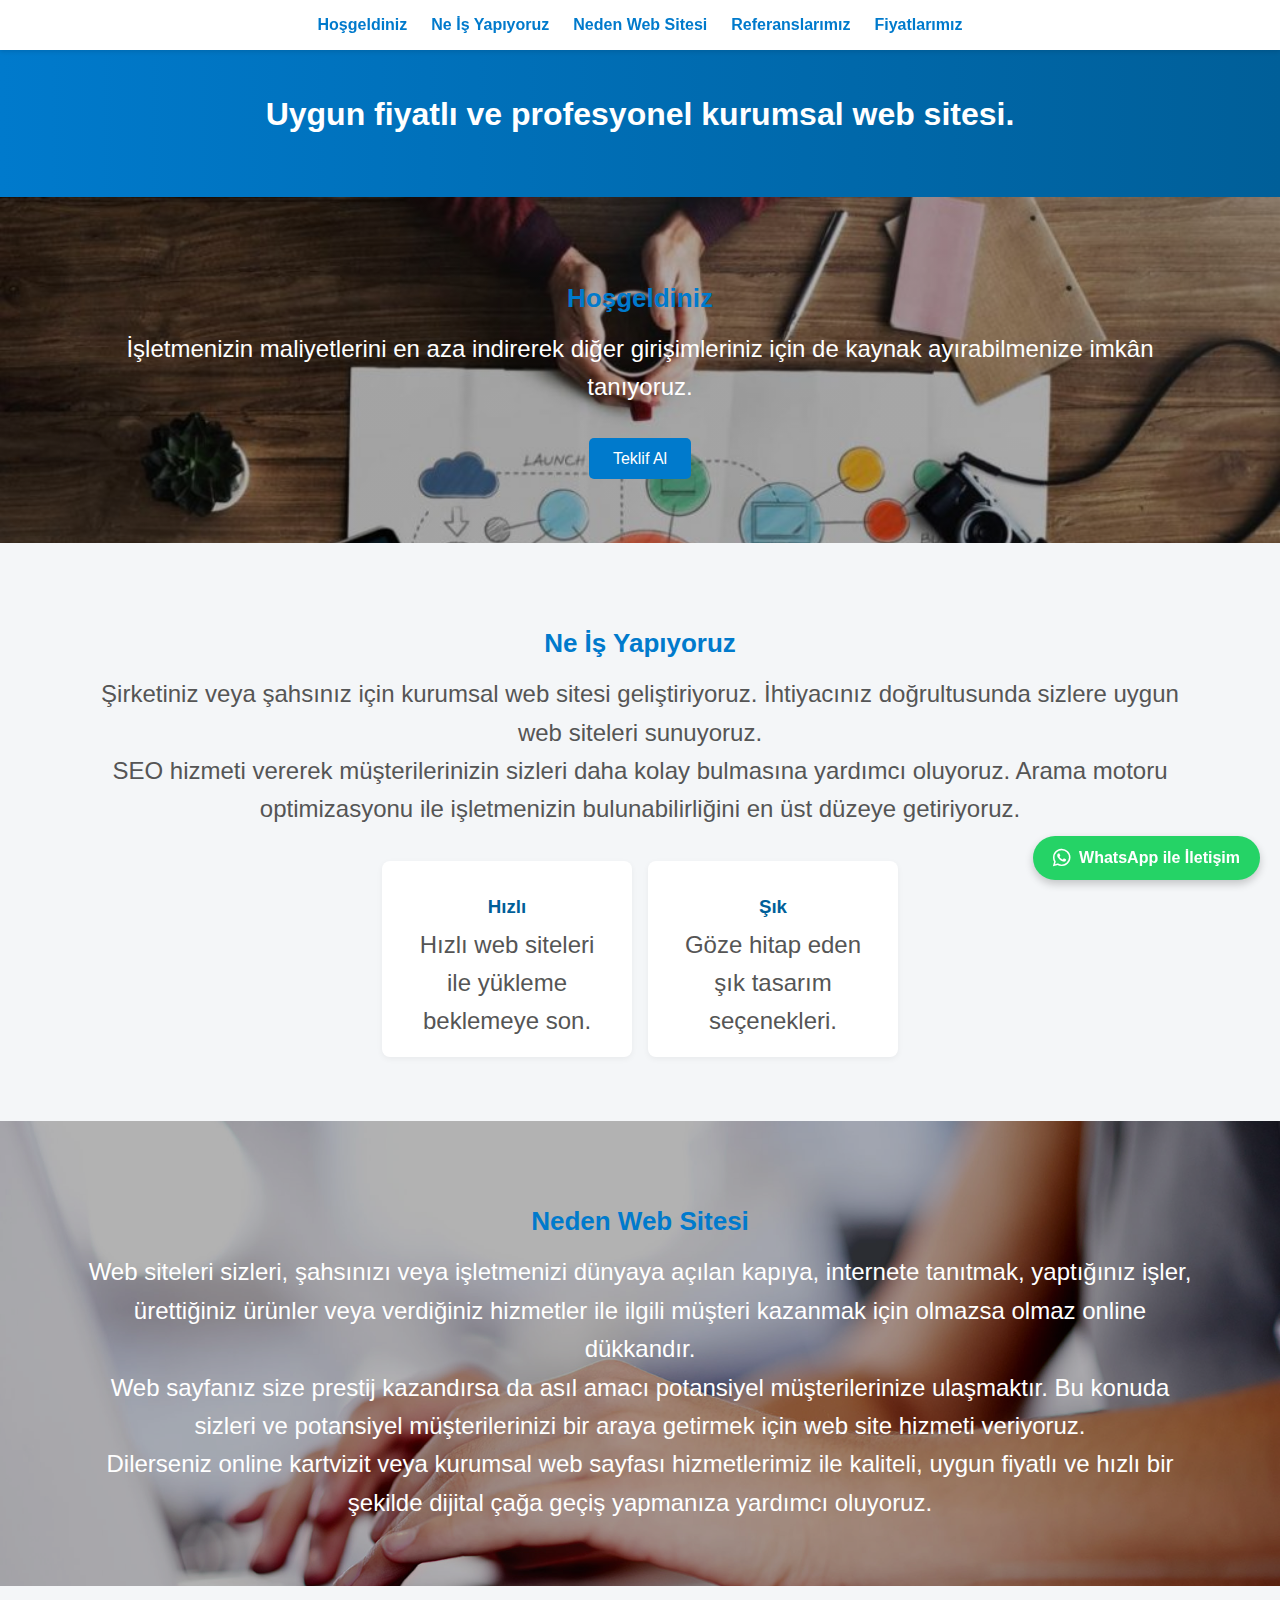
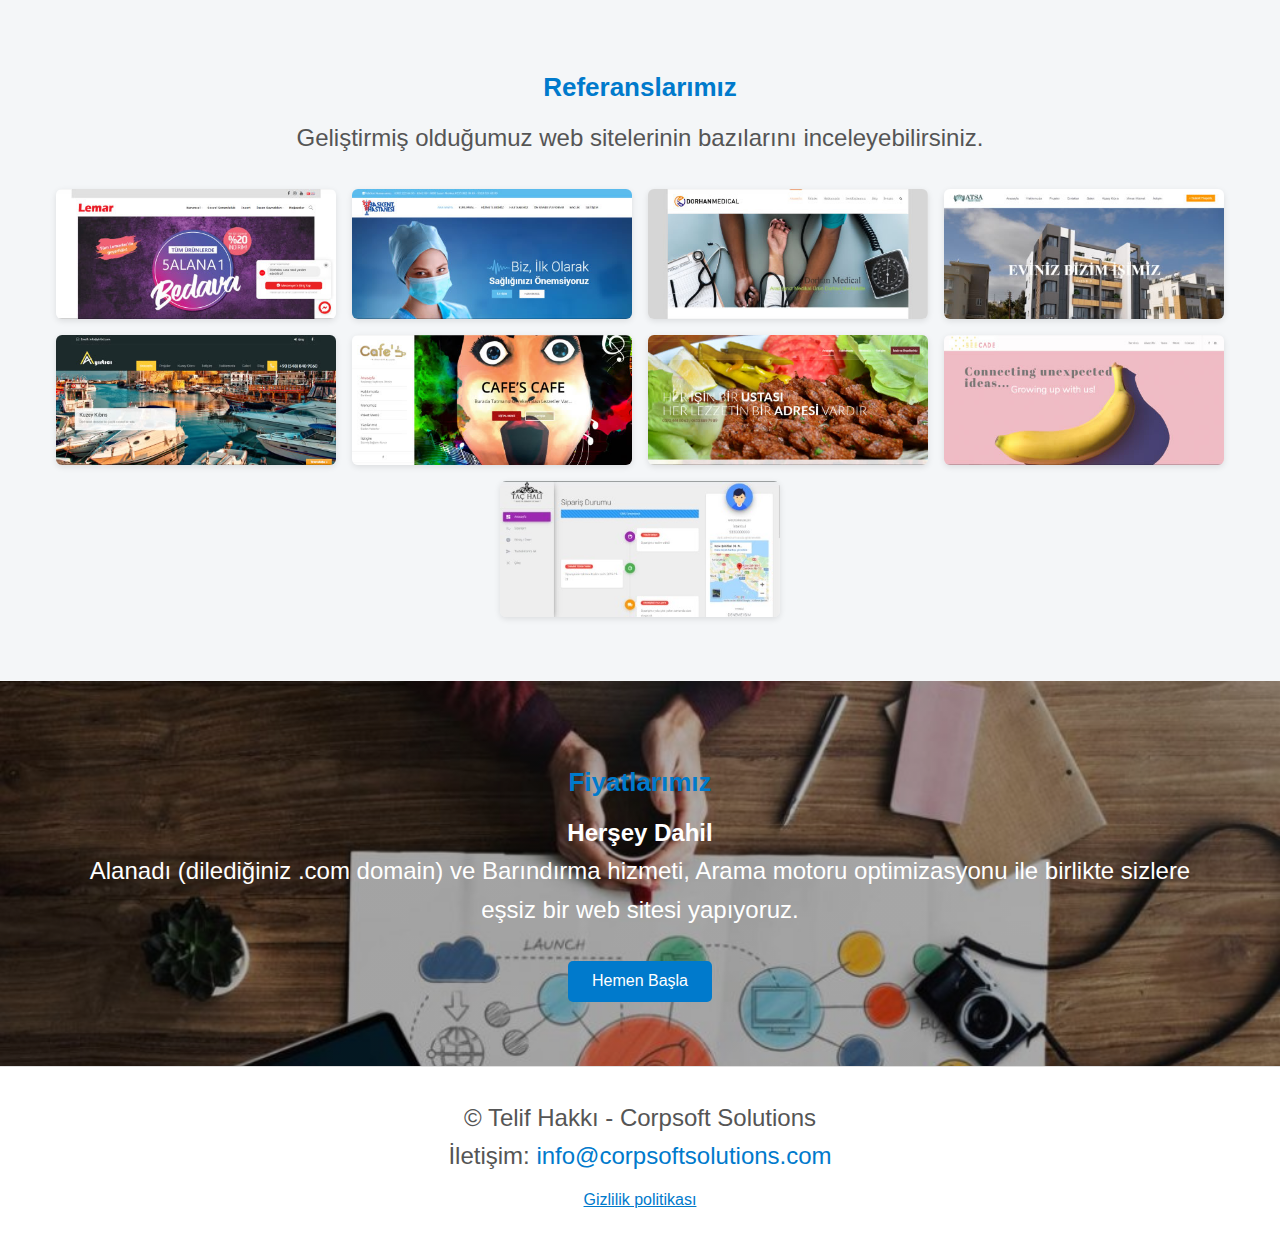
<file: index.html>
<!DOCTYPE html>
<html lang="tr">
<head>
  <meta charset="UTF-8">
  <meta name="viewport" content="width=device-width, initial-scale=1.0">
  <title>Web Sitesi - Uygun Fiyatlı ve Profesyonel</title>
    <link rel="stylesheet" type="text/css" href="main.css">
	<!-- Font Awesome (ikon için) -->
  <link rel="stylesheet" href="https://cdnjs.cloudflare.com/ajax/libs/font-awesome/6.4.0/css/all.min.css">
</head>
<body>
 <a href="https://api.whatsapp.com/send?phone=905338339396&text=Merhaba.%20Size%20https://corpsoftsolutions.com/%20adresinden%20ula%C5%9F%C4%B1yorum.." 
     class="whatsapp-float" target="_blank" rel="noopener">
    <i class="fab fa-whatsapp whatsapp-icon"></i> WhatsApp ile İletişim
  </a>
  <!-- Menü -->
  <nav>
    <ul>
      <li><a href="index.html#hosgeldiniz">Hoşgeldiniz</a></li>
      <li><a href="index.html#neis">Ne İş Yapıyoruz</a></li>
      <li><a href="index.html#neden">Neden Web Sitesi</a></li>
	        <li><a href="index.html#referans">Referanslarımız</a></li>
      <li><a href="index.html#fiyat">Fiyatlarımız</a></li>
    </ul>
  </nav>

  <!-- Başlık -->
  <header>
    <h1>Uygun fiyatlı ve profesyonel kurumsal web sitesi.</h1>
  </header>

  <!-- Hoşgeldiniz -->
  <section id="hosgeldiniz" style="background:linear-gradient(0deg, rgba(0, 0, 0, 0.3), rgba(0, 0, 0, 0.3)), url('kapak/corpsoft-solutions-web-site-tasarim-uygun-fiyatli-kapak-1.jpg'); background-size: cover;">
    <h2>Hoşgeldiniz</h2>
    <p class="colorWhite">İşletmenizin maliyetlerini en aza indirerek diğer girişimleriniz için de kaynak ayırabilmenize imkân tanıyoruz.</p>
    <a href="https://api.whatsapp.com/send?phone=905338339396&text=Merhaba.%20Size%20https://corpsoftsolutions.com/%20adresinden%20ula%C5%9F%C4%B1yorum" class="button">Teklif Al</a>
  </section>

  <!-- Ne İş Yapıyoruz -->
  <section id="neis">
    <h2>Ne İş Yapıyoruz</h2>
    <p>Şirketiniz veya şahsınız için kurumsal web sitesi geliştiriyoruz. İhtiyacınız doğrultusunda sizlere uygun web siteleri sunuyoruz.</p>
    <p>SEO hizmeti vererek müşterilerinizin sizleri daha kolay bulmasına yardımcı oluyoruz. Arama motoru optimizasyonu ile işletmenizin bulunabilirliğini en üst düzeye getiriyoruz.</p>
    <div class="features">
      <div class="feature">
        <h3>Hızlı</h3>
        <p>Hızlı web siteleri ile yükleme beklemeye son.</p>
      </div>
      <div class="feature">
        <h3>Şık</h3>
        <p>Göze hitap eden şık tasarım seçenekleri.</p>
      </div>
    </div>
  </section>

  <!-- Neden Web Sitesi -->
  <section id="neden" style="background:linear-gradient(0deg, rgba(0, 0, 0, 0.3), rgba(0, 0, 0, 0.3)), url('kapak/laptop-hands.jpg'); background-size: cover;">
    <h2>Neden Web Sitesi</h2>
    <p class="colorWhite">Web siteleri sizleri, şahsınızı veya işletmenizi dünyaya açılan kapıya, internete tanıtmak, yaptığınız işler, ürettiğiniz ürünler veya verdiğiniz hizmetler ile ilgili müşteri kazanmak için olmazsa olmaz online dükkandır.</p>
    <p class="colorWhite">Web sayfanız size prestij kazandırsa da asıl amacı potansiyel müşterilerinize ulaşmaktır. Bu konuda sizleri ve potansiyel müşterilerinizi bir araya getirmek için web site hizmeti veriyoruz.</p>
    <p class="colorWhite">Dilerseniz online kartvizit veya kurumsal web sayfası hizmetlerimiz ile kaliteli, uygun fiyatlı ve hızlı bir şekilde dijital çağa geçiş yapmanıza yardımcı oluyoruz.</p>
  </section>

  <!-- Referanslarımız -->
  <section id="referans">
    <h2>Referanslarımız</h2>
    <p>Geliştirmiş olduğumuz web sitelerinin bazılarını inceleyebilirsiniz.</p>
    <div class="gallery">
      <img src="referans/lemar-supermarket-corpsoft-solutions-referans.jpg" alt="Referans 1">
      <img src="referans/ozel-baskent-hastahanesi-corpsoft-solutions-referans.jpg" alt="Referans 2">
	   <img src="referans/dorhan-medical-corpsoft-solutions-referans.jpg" alt="Referans 3">
	    <img src="referans/atsa-insaat-emlak-corpsoft-solutions-referans.jpg" alt="Referans 4">
		 <img src="referans/yirtici-construction-corpsoft-solutions-referans.jpg" alt="Referans 5">
		  <img src="referans/cafes-cafe-corpsoft-solutions-referans.jpg" alt="Referans 6">
		   <img src="referans/urfali-osman-bey-konagi-corpsoft-solutions-referans.jpg" alt="Referans 7">
		    <img src="referans/beecade-corpsoft-solutions-referans.jpg" alt="Referans 8">
			 <img src="referans/tachali-takip-corpsoft-solutions-referans.jpg" alt="Referans 9">
    </div>
  </section>
  
  <!-- Fiyatlarımız -->
  <section id="fiyat" style="background:linear-gradient(0deg, rgba(0, 0, 0, 0.3), rgba(0, 0, 0, 0.3)), url('kapak/corpsoft-solutions-web-site-tasarim-uygun-fiyatli-kapak-1.jpg'); background-size: cover;">
    <h2>Fiyatlarımız</h2>
    <p class="colorWhite"><strong>Herşey Dahil</strong></p>
    <p class="colorWhite">Alanadı (dilediğiniz .com domain) ve Barındırma hizmeti, Arama motoru optimizasyonu ile birlikte sizlere eşsiz bir web sitesi yapıyoruz.</p>
    <a href="https://api.whatsapp.com/send?phone=905338339396&text=Merhaba.%20Size%20https://corpsoftsolutions.com/%20adresinden%20ula%C5%9F%C4%B1yorum" class="button">Hemen Başla</a>
  </section>
    <!-- Footer -->
  <footer style="background:#ffffff; padding:2rem 1rem; text-align:center; color:#777; border-top:1px solid #e0e0e0;">
    <p>&copy; Telif Hakkı - Corpsoft Solutions</p>
    <p>İletişim: <a href="mailto:info@corpsoftsolutions.com" style="color:#007acc; text-decoration:none;">info@corpsoftsolutions.com</a></p>
    <div style="margin-top:1rem;">
      <a href="gizlilik-politikasi.html" target="_blank" style="margin:0 0.5rem; color:#007acc;">Gizlilik politikası</a>
    </div>
  </footer>

</body>
</html>
</file>
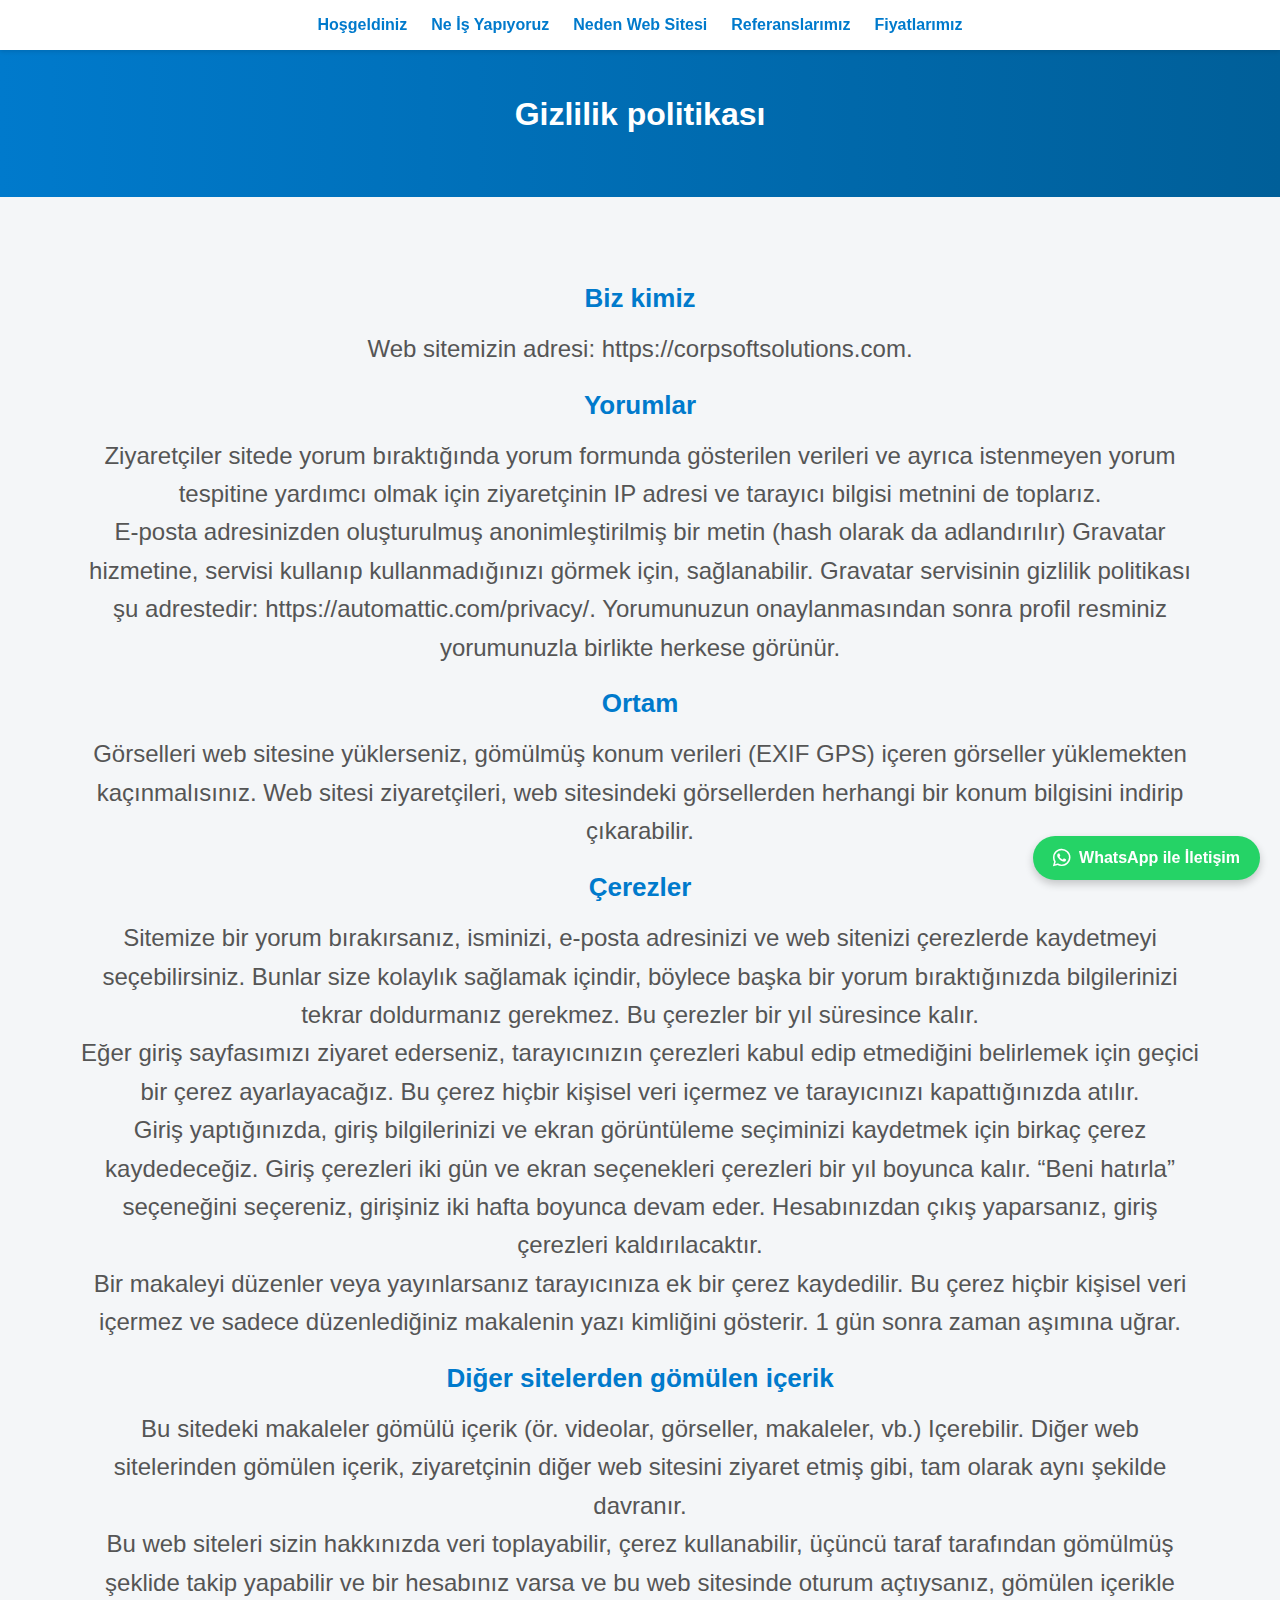
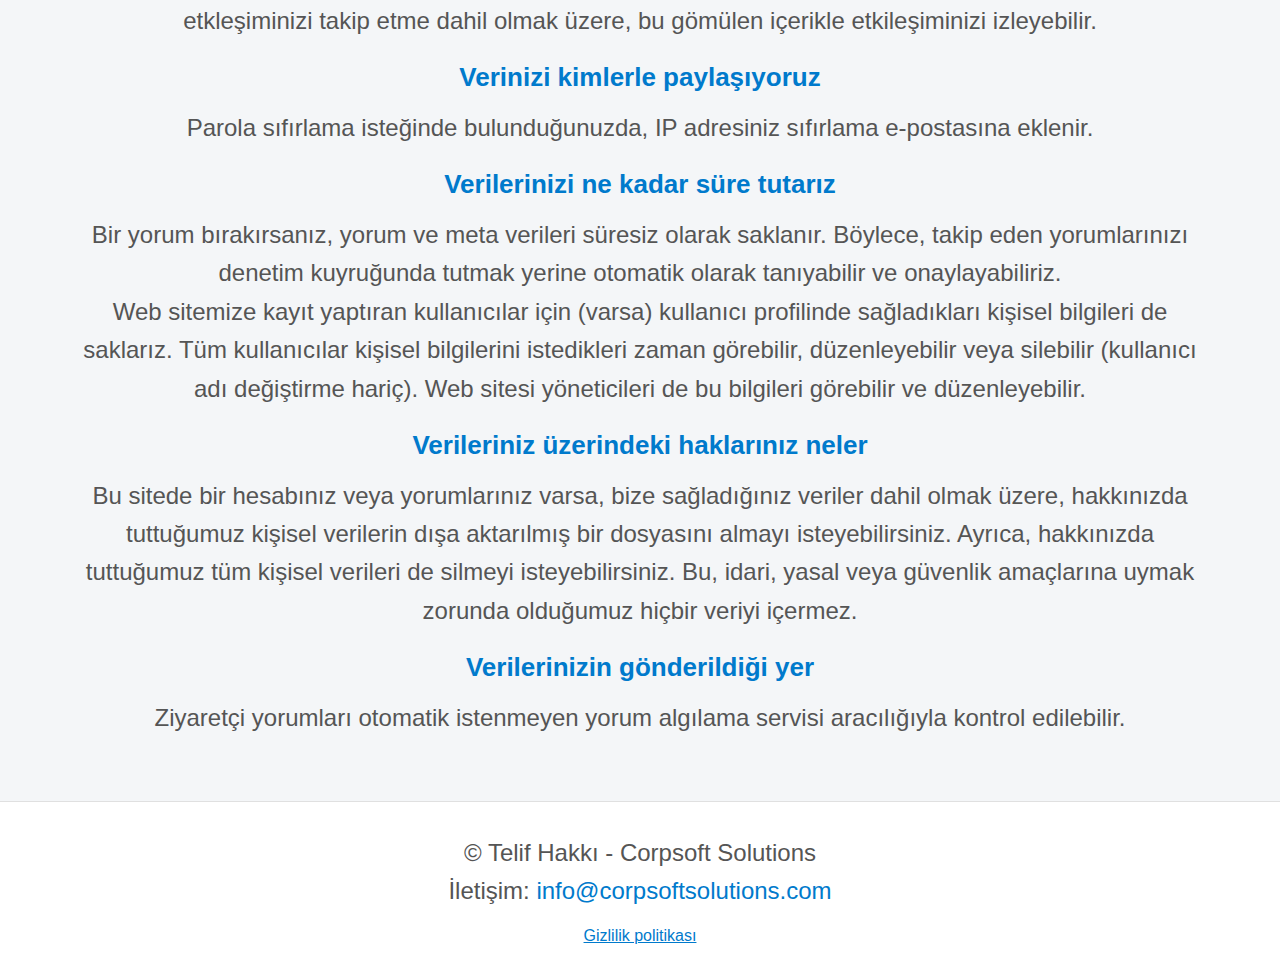
<file: gizlilik-politikasi.html>
<!DOCTYPE html>
<html lang="tr">
<head>
  <meta charset="UTF-8">
  <meta name="viewport" content="width=device-width, initial-scale=1.0">
  <title>Web Sitesi - Uygun Fiyatlı ve Profesyonel</title>
  <link rel="stylesheet" type="text/css" href="main.css">
  <!-- Font Awesome (ikon için) -->
  <link rel="stylesheet" href="https://cdnjs.cloudflare.com/ajax/libs/font-awesome/6.4.0/css/all.min.css">
</head>
<body>
 <a href="https://api.whatsapp.com/send?phone=905338339396&text=Merhaba.%20Size%20https://corpsoftsolutions.com/%20adresinden%20ula%C5%9F%C4%B1yorum.." 
     class="whatsapp-float" target="_blank" rel="noopener">
    <i class="fab fa-whatsapp whatsapp-icon"></i> WhatsApp ile İletişim
  </a>
  <!-- Menü -->
  <nav>
    <ul>
      <li><a href="index.html#hosgeldiniz">Hoşgeldiniz</a></li>
      <li><a href="index.html#neis">Ne İş Yapıyoruz</a></li>
      <li><a href="index.html#neden">Neden Web Sitesi</a></li>
	      <li><a href="index.html#referans">Referanslarımız</a></li>
      <li><a href="index.html#fiyat">Fiyatlarımız</a></li>
    </ul>
  </nav>

  <!-- Başlık -->
  <header>
    <h1>Gizlilik politikası</h1>
  </header>
  <section>
<h2 class="wp-block-heading">Biz kimiz</h2>
<p>Web sitemizin adresi: https://corpsoftsolutions.com.</p>
<h2 class="wp-block-heading">Yorumlar</h2>
<p>Ziyaret&ccedil;iler sitede yorum bıraktığında yorum formunda g&ouml;sterilen verileri ve ayrıca istenmeyen yorum tespitine yardımcı olmak i&ccedil;in ziyaret&ccedil;inin IP adresi ve tarayıcı bilgisi metnini de toplarız.</p>
<p>E-posta adresinizden oluşturulmuş anonimleştirilmiş bir metin (hash olarak da adlandırılır) Gravatar hizmetine, servisi kullanıp kullanmadığınızı g&ouml;rmek i&ccedil;in, sağlanabilir. Gravatar servisinin gizlilik politikası şu adrestedir: https://automattic.com/privacy/. Yorumunuzun onaylanmasından sonra profil resminiz yorumunuzla birlikte herkese g&ouml;r&uuml;n&uuml;r.</p>
<h2 class="wp-block-heading">Ortam</h2>
<p>G&ouml;rselleri web sitesine y&uuml;klerseniz, g&ouml;m&uuml;lm&uuml;ş konum verileri (EXIF GPS) i&ccedil;eren g&ouml;rseller y&uuml;klemekten ka&ccedil;ınmalısınız. Web sitesi ziyaret&ccedil;ileri, web sitesindeki g&ouml;rsellerden herhangi bir konum bilgisini indirip &ccedil;ıkarabilir.</p>
<h2 class="wp-block-heading">&Ccedil;erezler</h2>
<p>Sitemize bir yorum bırakırsanız, isminizi, e-posta adresinizi ve web sitenizi &ccedil;erezlerde kaydetmeyi se&ccedil;ebilirsiniz. Bunlar size kolaylık sağlamak i&ccedil;indir, b&ouml;ylece başka bir yorum bıraktığınızda bilgilerinizi tekrar doldurmanız gerekmez. Bu &ccedil;erezler bir yıl s&uuml;resince kalır.</p>
<p>Eğer giriş sayfasımızı ziyaret ederseniz, tarayıcınızın &ccedil;erezleri kabul edip etmediğini belirlemek i&ccedil;in ge&ccedil;ici bir &ccedil;erez ayarlayacağız. Bu &ccedil;erez hi&ccedil;bir kişisel veri i&ccedil;ermez ve tarayıcınızı kapattığınızda atılır.</p>
<p>Giriş yaptığınızda, giriş bilgilerinizi ve ekran g&ouml;r&uuml;nt&uuml;leme se&ccedil;iminizi kaydetmek i&ccedil;in birka&ccedil; &ccedil;erez kaydedeceğiz. Giriş &ccedil;erezleri iki g&uuml;n ve ekran se&ccedil;enekleri &ccedil;erezleri bir yıl boyunca kalır. &ldquo;Beni hatırla&rdquo; se&ccedil;eneğini se&ccedil;ereniz, girişiniz iki hafta boyunca devam eder. Hesabınızdan &ccedil;ıkış yaparsanız, giriş &ccedil;erezleri kaldırılacaktır.</p>
<p>Bir makaleyi d&uuml;zenler veya yayınlarsanız tarayıcınıza ek bir &ccedil;erez kaydedilir. Bu &ccedil;erez hi&ccedil;bir kişisel veri i&ccedil;ermez ve sadece d&uuml;zenlediğiniz makalenin yazı kimliğini g&ouml;sterir. 1 g&uuml;n sonra zaman aşımına uğrar.</p>
<h2 class="wp-block-heading">Diğer sitelerden g&ouml;m&uuml;len i&ccedil;erik</h2>
<p>Bu sitedeki makaleler g&ouml;m&uuml;l&uuml; i&ccedil;erik (&ouml;r. videolar, g&ouml;rseller, makaleler, vb.) I&ccedil;erebilir. Diğer web sitelerinden g&ouml;m&uuml;len i&ccedil;erik, ziyaret&ccedil;inin diğer web sitesini ziyaret etmiş gibi, tam olarak aynı şekilde davranır.</p>
<p>Bu web siteleri sizin hakkınızda veri toplayabilir, &ccedil;erez kullanabilir, &uuml;&ccedil;&uuml;nc&uuml; taraf tarafından g&ouml;m&uuml;lm&uuml;ş şeklide takip yapabilir ve bir hesabınız varsa ve bu web sitesinde oturum a&ccedil;tıysanız, g&ouml;m&uuml;len i&ccedil;erikle etkleşiminizi takip etme dahil olmak &uuml;zere, bu g&ouml;m&uuml;len i&ccedil;erikle etkileşiminizi izleyebilir.</p>
<h2 class="wp-block-heading">Verinizi kimlerle paylaşıyoruz</h2>
<p>Parola sıfırlama isteğinde bulunduğunuzda, IP adresiniz sıfırlama e-postasına eklenir.</p>
<h2 class="wp-block-heading">Verilerinizi ne kadar s&uuml;re tutarız</h2>
<p>Bir yorum bırakırsanız, yorum ve meta verileri s&uuml;resiz olarak saklanır. B&ouml;ylece, takip eden yorumlarınızı denetim kuyruğunda tutmak yerine otomatik olarak tanıyabilir ve onaylayabiliriz.</p>
<p>Web sitemize kayıt yaptıran kullanıcılar i&ccedil;in (varsa) kullanıcı profilinde sağladıkları kişisel bilgileri de saklarız. T&uuml;m kullanıcılar kişisel bilgilerini istedikleri zaman g&ouml;rebilir, d&uuml;zenleyebilir veya silebilir (kullanıcı adı değiştirme hari&ccedil;). Web sitesi y&ouml;neticileri de bu bilgileri g&ouml;rebilir ve d&uuml;zenleyebilir.</p>
<h2 class="wp-block-heading">Verileriniz &uuml;zerindeki haklarınız neler</h2>
<p>Bu sitede bir hesabınız veya yorumlarınız varsa, bize sağladığınız veriler dahil olmak &uuml;zere, hakkınızda tuttuğumuz kişisel verilerin dışa aktarılmış bir dosyasını almayı isteyebilirsiniz. Ayrıca, hakkınızda tuttuğumuz t&uuml;m kişisel verileri de silmeyi isteyebilirsiniz. Bu, idari, yasal veya g&uuml;venlik ama&ccedil;larına uymak zorunda olduğumuz hi&ccedil;bir veriyi i&ccedil;ermez.</p>
<h2 class="wp-block-heading">Verilerinizin g&ouml;nderildiği yer</h2>
<p>Ziyaret&ccedil;i yorumları otomatik istenmeyen yorum algılama servisi aracılığıyla kontrol edilebilir.</p>
    </section>
    <!-- Footer -->
  <footer style="background:#ffffff; padding:2rem 1rem; text-align:center; color:#777; border-top:1px solid #e0e0e0;">
    <p>&copy; Telif Hakkı - Corpsoft Solutions</p>
    <p>İletişim: <a href="mailto:info@corpsoftsolutions.com" style="color:#007acc; text-decoration:none;">info@corpsoftsolutions.com</a></p>
    <div style="margin-top:1rem;">
      <a href="gizlilik-politikasi.html" style="margin:0 0.5rem; color:#007acc;">Gizlilik politikası</a>
    </div>
  </footer>

</body>
</html>
</file>
<file: main.css>
* {
      box-sizing: border-box;
      scroll-behavior: smooth;
    }
    body {
      margin: 0;
      font-family: 'Segoe UI', sans-serif;
      background: #f4f6f8;
      color: #333;
    }
    nav {
      position: fixed;
      top: 0;
      width: 100%;
      background: #ffffff;
      box-shadow: 0 2px 4px rgba(0,0,0,0.1);
      z-index: 1000;
    }
    nav ul {
      list-style: none;
      display: flex;
      justify-content: center;
      margin: 0;
      padding: 1rem;
      gap: 1.5rem;
    }
    nav a {
      text-decoration: none;
      color: #007acc;
      font-weight: bold;
      transition: color 0.3s;
    }
    nav a:hover {
      color: #005f99;
    }
    header {
      background: linear-gradient(to right, #007acc, #005f99);
      color: white;
      padding: 6rem 1rem 4rem;
      text-align: center;
    }
    header h1 {
      margin: 0;
      font-size: 2rem;
    }
    section {
      padding: 4rem 1rem;
      margin: auto;
      text-align: center;
    }
    h2 {
      color: #007acc;
      font-size: 26px;
      margin-bottom: 1rem;
    }
	.colorWhite{
		color:white;
	}
    p {
         font-size: 24px;
      color: #555;
      line-height: 1.6;
	  width: 90%;
    margin: 0 auto;
    }
    .features {
      display: flex;
      flex-wrap: wrap;
      justify-content: center;
      gap: 1rem;
      margin-top: 2rem;
    }
    .feature {
      background: #ffffff;
      padding: 1rem;
      border-radius: 8px;
      box-shadow: 0 2px 6px rgba(0,0,0,0.05);
      width: 250px;
    }
    .feature h3 {
      color: #005f99;
      margin-bottom: 0.5rem;
    }
    .button {
      display: inline-block;
      margin-top: 2rem;
      padding: 0.7rem 1.5rem;
      background: #007acc;
      color: white;
      text-decoration: none;
      border-radius: 5px;
      font-size: 1rem;
      transition: background 0.3s;
    }
    .button:hover {
      background: #005f99;
    }
    .gallery {
      display: flex;
      flex-wrap: wrap;
      justify-content: center;
      gap: 1rem;
      margin-top: 2rem;
    }
    .gallery img {
      width: 280px;
      border-radius: 6px;
      box-shadow: 0 2px 6px rgba(0,0,0,0.1);
    }
    .whatsapp-button {
      position: fixed;
      bottom: 20px;
      right: 20px;
      width: 60px;
      height: 60px;
      background-color: #25D366;
      border-radius: 50%;
      box-shadow: 0 4px 8px rgba(0,0,0,0.2);
      display: flex;
      align-items: center;
      justify-content: center;
      z-index: 1000;
      text-decoration: none;
    }
    .whatsapp-button img {
      width: 32px;
      height: 32px;
    }
    @media (max-width: 600px) {
      nav ul {
        flex-wrap: wrap;
        gap: 1rem;
      }
      .feature {
        width: 100%;
      }
      .gallery img {
        width: 100%;
      }
    }
	.whatsapp-float {
      position: fixed;
      bottom: 20px;
      right: 20px;
      background-color: #25D366;
      color: white;
      border-radius: 50px;
      padding: 12px 20px;
      font-size: 16px;
      font-weight: bold;
      text-decoration: none;
      box-shadow: 0 4px 8px rgba(0,0,0,0.2);
      display: flex;
      align-items: center;
      z-index: 1000;
      transition: background-color 0.3s ease;
    }

    .whatsapp-float:hover {
      background-color: #1ebe5d;
    }

    .whatsapp-icon {
      margin-right: 8px;
      font-size: 20px;
    }
</file>
